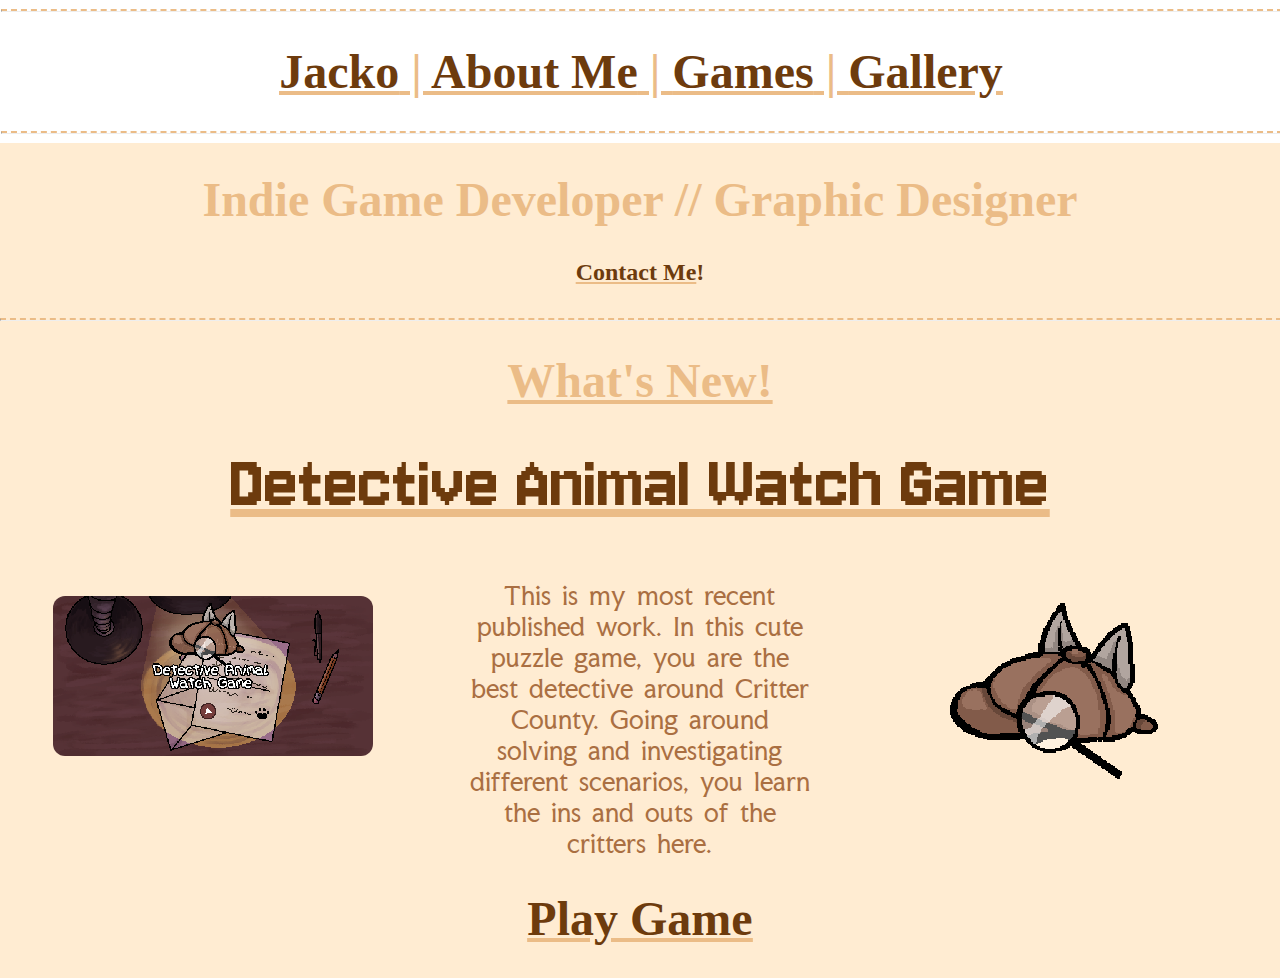
<file: index.html>
<!DOCTYPE html>
<html lang="en">
    <head>
        <meta charset="UTF-8">
        <link rel="stylesheet" href="https://fonts.googleapis.com/icon?family=Material+Icons">
        <link rel="stylesheet" href="https://fonts.googleapis.com/css?family=Merriweather|Open+Sans">
       <link rel="preconnect" href="https://fonts.googleapis.com">
<link rel="preconnect" href="https://fonts.gstatic.com" crossorigin>
<link href="https://fonts.googleapis.com/css2?family=Cookie&family=Faculty+Glyphic&family=Jacquard+24&family=Jersey+10&family=Playwrite+VN:wght@100..400&display=swap" rel="stylesheet">
        <meta name="viewport" content="width=device-width, initial-scale=1">
        <title>Jacko's Portfolio</title>
        <link rel="icon" href="favicon.ico" type="image/x-icon">
        <link rel="stylesheet" href="style.css">
    </head>
    <body>
        <div class="fadein"></div>
        <div class="header">
            <hr>
            <h1><a href="index.html">Jacko</a> | <a href="aboutme.html">About Me</a> | <a href="games.html">Games</a> | <a href="gallery.html">Gallery</a></h1>
            <hr>
            </div>
            <div class="content">
        <h1 class="textanimation" style="text-decoration:none;">Indie Game Developer // Graphic Designer</h1>
        <h3><a href=https://docs.google.com/forms/d/e/1FAIpQLScUzahMWxWKzHkq_B2L5V-GlKl50Z3J9Tt_YmvahAUt_5olJA/viewform?usp=dialog
            >Contact Me</a>!</h3>
        </div>
        <hr>
        <h1 class="textanimation" >What's New!</h1>
        <h2><div class=bigdawgtitle><a href="https://revrsjacko.itch.io/dawg" title="Play DAWG">Detective Animal Watch Game</a></div></h2>
        <div class="column3">
            <img src="dawgDisplay.png">
            </div>
            <div class="column3">
        <p>This is my most recent published work. In this cute puzzle game, you are the best detective around Critter County. Going around solving and investigating different scenarios, you learn the ins and outs of the critters here.</p>
        <h1><a href="https://revrsjacko.itch.io/dawg" title="Play DAWG">Play Game</a></h1>
    </div>
        <div class="column3">
            <img src="DAWGIcon.png">
        </div>
        </div>
    </body>
</html>
</file>
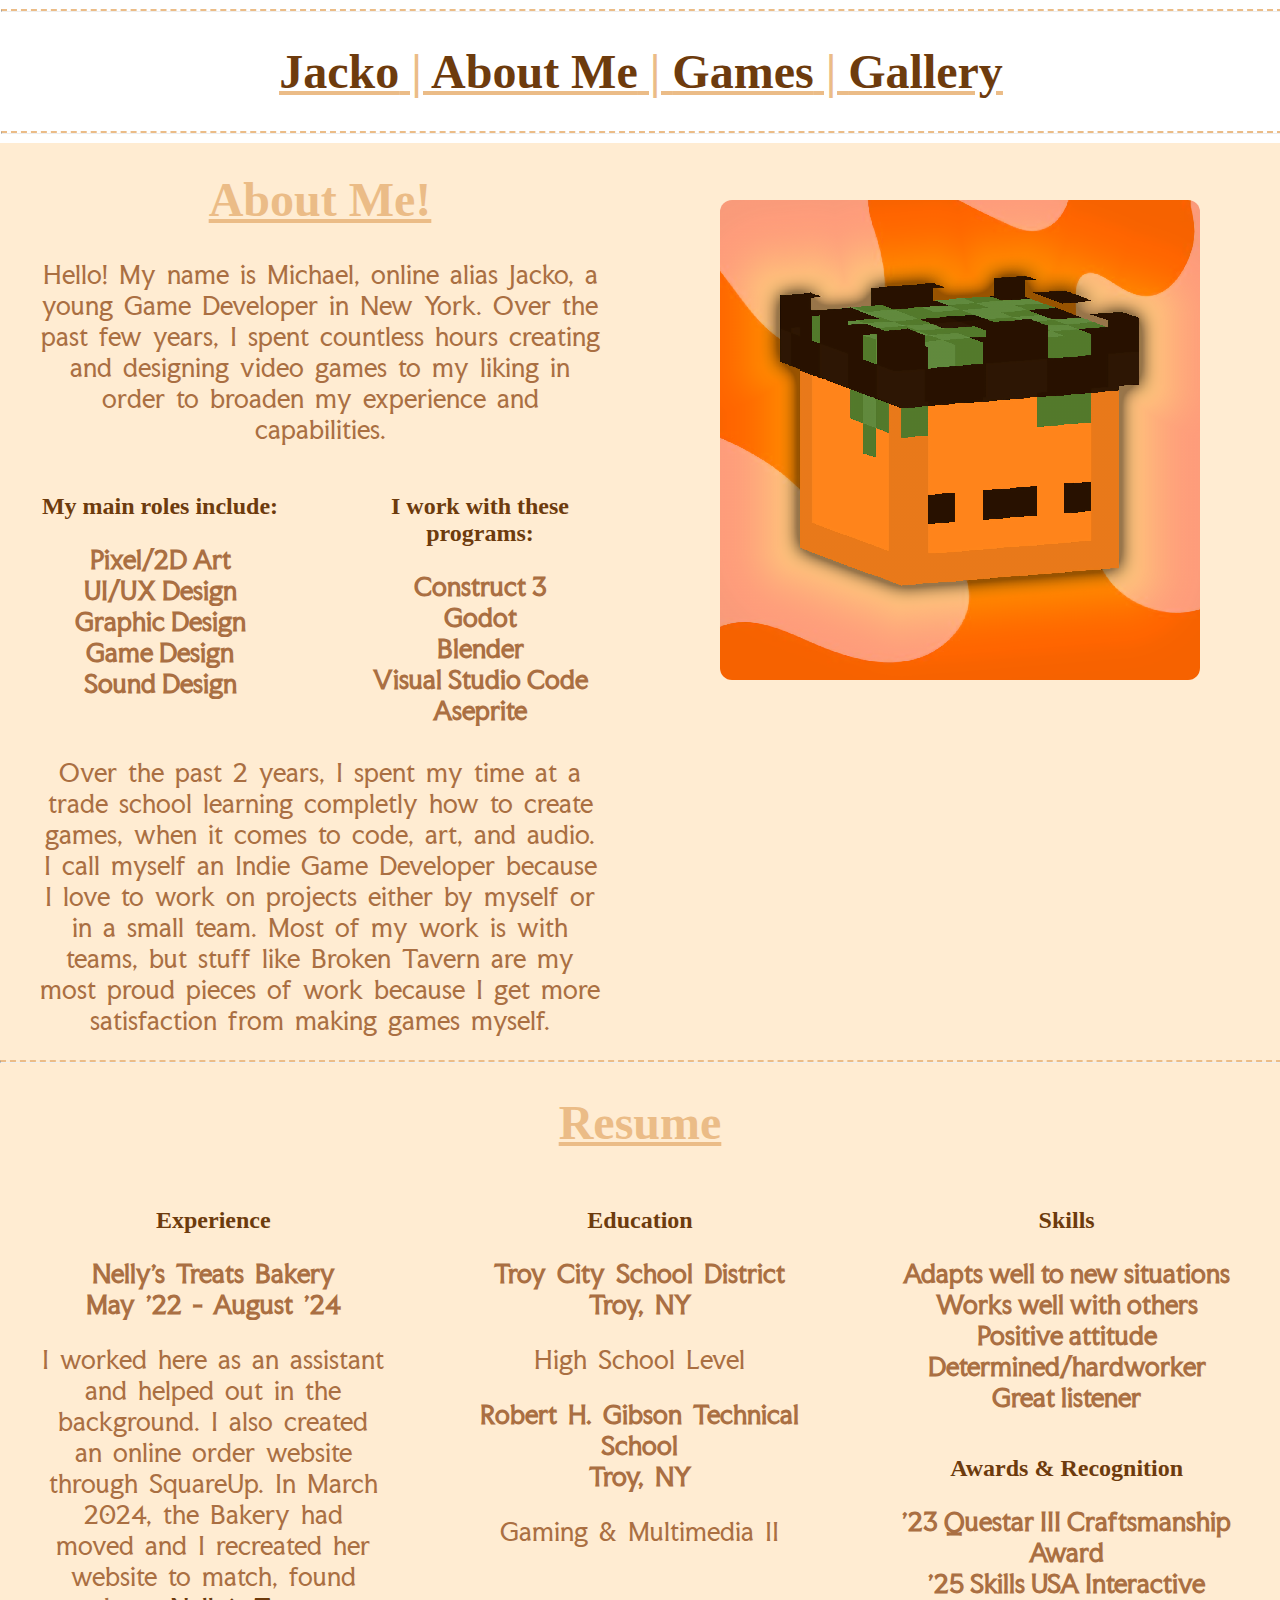
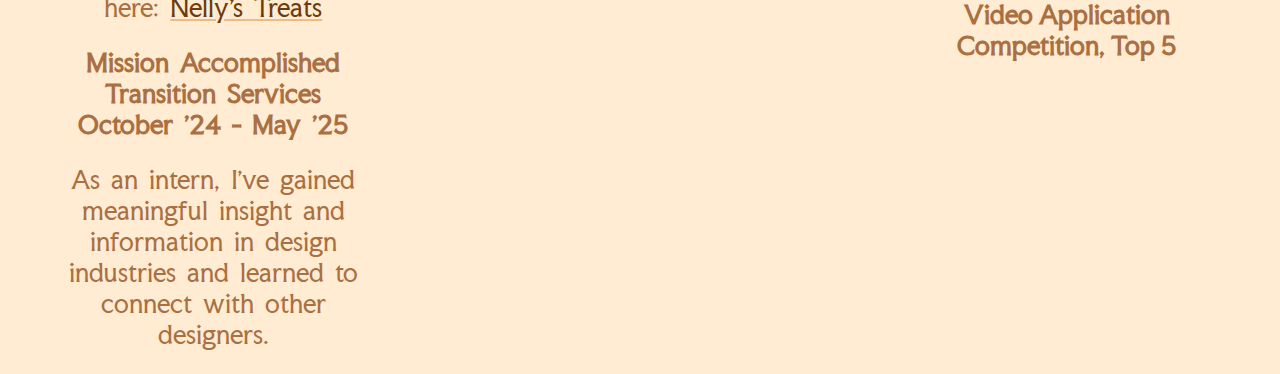
<file: aboutme.html>
<!DOCTYPE html>
<html lang="en">
    <head>
        <meta charset="UTF-8">
        <link rel="stylesheet" href="https://fonts.googleapis.com/icon?family=Material+Icons">
        <link rel="stylesheet" href="https://fonts.googleapis.com/css?family=Merriweather|Open+Sans">
     <link rel="preconnect" href="https://fonts.googleapis.com">
<link rel="preconnect" href="https://fonts.gstatic.com" crossorigin>
<link href="https://fonts.googleapis.com/css2?family=Cookie&family=Faculty+Glyphic&family=Jacquard+24&family=Jersey+10&family=Playwrite+VN:wght@100..400&display=swap" rel="stylesheet">
        <meta name="viewport" content="width=device-width, initial-scale=1">
        <title>Jacko's Portfolio</title>
        <link rel="icon" href="favicon.ico" type="image/x-icon">
        <link rel="stylesheet" href="style.css">
        <style>
            img:hover {
  cursor:pointer; 
  transform: translateX(-2.5%) translateY(-2.5%);
  width: 80%;
  opacity: 0.75;
  box-shadow: 0 4px 8px 0 rgba(0, 0, 0, 0.4), 0 6px 20px 0 rgba(0, 0, 0, 0.38);
}
        </style>
    </head>
    <body>
        <div class="fadein"></div>
        <div class="header">
            <hr>
            <h1><a href="index.html">Jacko</a> | <a href="aboutme.html">About Me</a> | <a href="games.html">Games</a> | <a href="gallery.html">Gallery</a></h1>
            <hr>
            </div>
            <div class="content">
            <div class="column">
        <h1 class="textanimation" > About Me!</h1>
        <p>Hello! My name is Michael, online alias Jacko, a young Game Developer in New York. Over the past few years, I spent countless hours creating and designing video games to my liking in order to broaden my experience and capabilities.</p>
        <div class="column2">
            <h3>My main roles include:</h3>
            <li>Pixel/2D Art</li>
            <li>UI/UX Design</li>
            <li>Graphic Design</li>
            <li>Game Design</li>
            <li>Sound Design</li>
        </div>
        <div class="column2">
        <h3>I work with these programs:</h3>
            <li>Construct 3</li>
            <li>Godot</li>
            <li>Blender</li>
            <li>Visual Studio Code</li>
            <li>Aseprite</li>
        </div>
        <p><br>Over the past 2 years, I spent my time at a trade school learning completly how to create games, when it comes to code, art, and audio. I call myself an Indie Game Developer because I love to work on projects either by myself or in a small team. Most of my work is with teams, but stuff like Broken Tavern are my most proud pieces of work because I get more satisfaction from making games myself.</p>
        </div>
        <div class="column">
            <h2></h2>
            <img src="revrsjacko.png" width="15%" height="15%" title="Youtube: @revrsjackomc" onclick="document.location='https://www.youtube.com/@revrsjackomc'">
            <h2></h2>
        </div>
        <hr>
            <h1>Resume</h1>
            <div class="column3">
                <h3>Experience</h3>
                <p><b>Nelly's Treats Bakery<br>May '22 - August '24</b></p>
                <p>I worked here as an assistant and helped out in the background. I also created an online order website through SquareUp. In March 2024, the Bakery had moved and I recreated her website to match, found here: <a href="https://nellystreats.com" title="Nelly's Treats">Nelly's Treats</a></a></p>
                <p><b>Mission Accomplished Transition Services<br>October '24 - May '25</b></p>
                <p>As an intern, I've gained meaningful insight and information in design industries and learned to connect with other designers.</p>
            </div>
            <div class="column3">
                <h3>Education</h3>
                <p><b>Troy City School District<br>Troy, NY</b></p>
                <p>High School Level</p>
                <p><b>Robert H. Gibson Technical School<br>Troy, NY</b></p>
                <p>Gaming & Multimedia II</p>
            </div>
        <div class="column3">
            <h3>Skills</h3>
            <li>Adapts well to new situations</li>
            <li>Works well with others</li>
            <li>Positive attitude</li>
            <li>Determined/hardworker</li>
            <li>Great listener</li>
            <br>
            <h3>Awards & Recognition</h3>
            <li>'23 Questar III Craftsmanship Award</li>
            <li>'25 Skills USA Interactive Video Application Competition, Top 5</li>
        </div>
    </div>
    </body>
</html>
</file>
<file: style.css>
* {
  overflow-x:hidden;
  image-rendering:pixelated;
}
.bigdawgtitle {
  font-family: "Jersey 10", sans-serif;
  font-weight: 400;
  font-size: 80px;
  font-style: normal;
}
.bigdndtitle {
  font-family: "Cookie", serif;
  font-weight: 400;
  font-size: 96px;
}
.bigbrokentaverntitle {
  font-family: "Jacquard 24", serif;
  font-weight: 400;
  font-size: 128px;
}
.bigcolorfulcookingtitle {
  font-family: "Playwrite VN", serif;
  font-weight: 400;
  font-size: 64px;
}
body {
  background-color: #ffecd2;
  transition: .5s;
  margin: 0;
}
p, li, h3, button {
    color:rgb(170, 111, 66);
    padding: 0px 40px;
    font-size: 24px;
    text-align:center;
    font-family: "Faculty Glyphic", serif;

}
p {
  word-spacing: 5px;
}
button {
  padding: 0px 5px;
  border-style: double;
  background-color: transparent;
  border-color: rgb(109, 59, 13);
  border-radius: 12px;
  border-width:6px;
  transition: .5s
}
button:hover {
  border-style:outset;
}
li {
    font-weight: bold;
    text-align: none
}
h1 {
    color:rgb(235, 188, 135);
    padding: 0px 40px;
    font-size: 48px;
    text-align: center;
    font-family: Georgia, serif;
    text-decoration:underline;
}
h2 {
  color:rgb(235, 188, 135);
  padding: 0px 40px;
  font-size: 36px;
  text-align: center;
  font-family: Georgia, serif;
  text-decoration:underline;
}
h3 {
  color:rgb(109, 59, 13);
  font-family: Georgia, serif;

}
hr {
    border-top: 2px dashed rgb(235, 188, 135);
    width: 100%
}
a {
    cursor:pointer;
    color:rgb(109, 59, 13);
    text-decoration-color: rgb(235, 188, 135);
    transition: .25s;
    transition-timing-function: ease;
}
a:hover {
    color:rgb(170, 111, 66)
}
a:active {
    color: rgb(235, 188, 135);
}
.header {
    background-color: #ffffff;
    transition:.5s;
    padding: 1px;
    text-align: center;
    position: fixed;
    top: 0;
    width: 100%;
    z-index: 2;

    animation-name: close;
    animation-duration: .75s;
    animation-iteration-count: 1;
    animation-timing-function: ease-out;
  }
  .column {
    float: left;
    width: 50%;
    padding: 0px;
  }
  .row::after {
    content: "";
    display: table;
    clear: both;
  }
  img {
  width: 75%;
  height: auto;
  margin:0% 0% 0% 12.5%;
  transition: .5s;
  transition-timing-function: ease;
}
.scolumn2 {
  float: left;
  width: 25%;
}
.column2 {
  float: left;
  width: 50%;
  padding: 0px;
}
.column3 {
  img {
    display: flex;
    align-items: center;
    justify-content: center;
    margin-top:40px;
  }
  img:hover {
    cursor:default
  }
  float: left;
  width: 33.33333333333333%;
}
.content {
  padding-top: 140px;
  z-index: 1;
}
i {
color:rgb(109, 59, 13);
}

  @media screen and (max-width:1000px) {
    .header {
      position:relative;
    }
    .content {
      padding-top:0px;
    }
    .column, .column2, .column3 {
      width: 100%;
    }
}

  @media screen and (min-width:1000px) {
    @keyframes startup {
      0% {
        width: 100%;
        height:1000px;
        background-color: transparent;
      }
      100% {
        display:none;
        width: 100%;
        height:0px;
      }
}

.fadein {
  width:0px;
  height:0px;
  position:sticky, fixed;
  z-index: 4;
  animation-name: startup;
  animation-duration:.75s;
  animation-iteration-count: 1;
  animation-timing-function: cubic-bezier(0.19, 1, 0.22, 1);
}
}
::-webkit-scrollbar {
display:none;
  z-index:0;
}
img {
  border-style: none;
  background-color: transparent;
  border-color: transparent;
  border-radius: 12px;
  border-width:12px;
}
@-webkit-keyframes scroll {
  from { -webkit-transform: translateX(100%); }
  to { -webkit-transform: translateX(-100%); }
}

@keyframes scroll {
  0% {
    -moz-transform: translateX(100%);
    -webkit-transform: translateX(100%);
    transform: translateX(100%);
  }
  100% {
    -moz-transform: translateX(-100%);
    -webkit-transform: translateX(-100%);
    transform: translateX(-100%);
  }
}
.textanimation {
  animation-name: gradient;
  animation-duration:3s;
  animation-timing-function: ease-in-out;
  animation-iteration-count: infinite;
}
@keyframes gradient {
  0% {
    color: rgb(235, 188, 135);
  }
  50% {
    color: rgb(109, 59, 13);
  }
  100% {
    color: rgb(235, 188, 135);
  }
}
</file>
